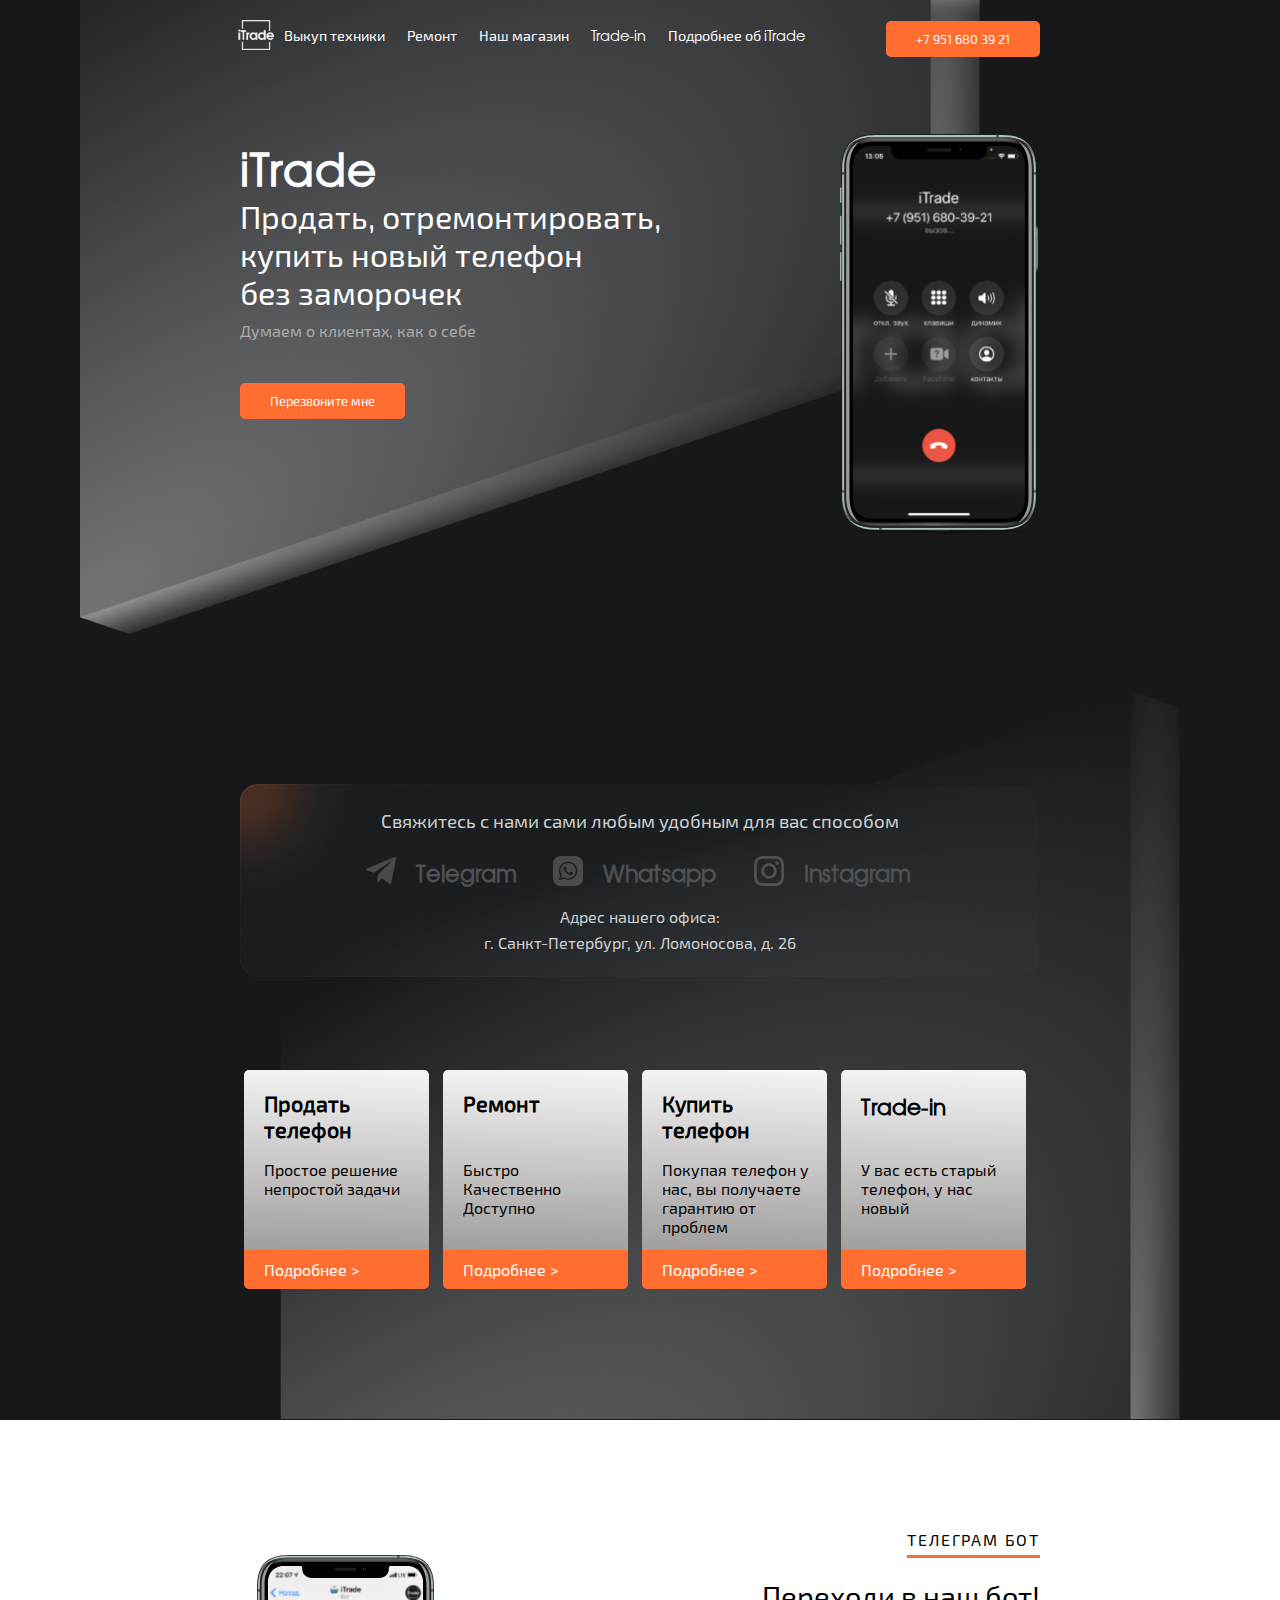
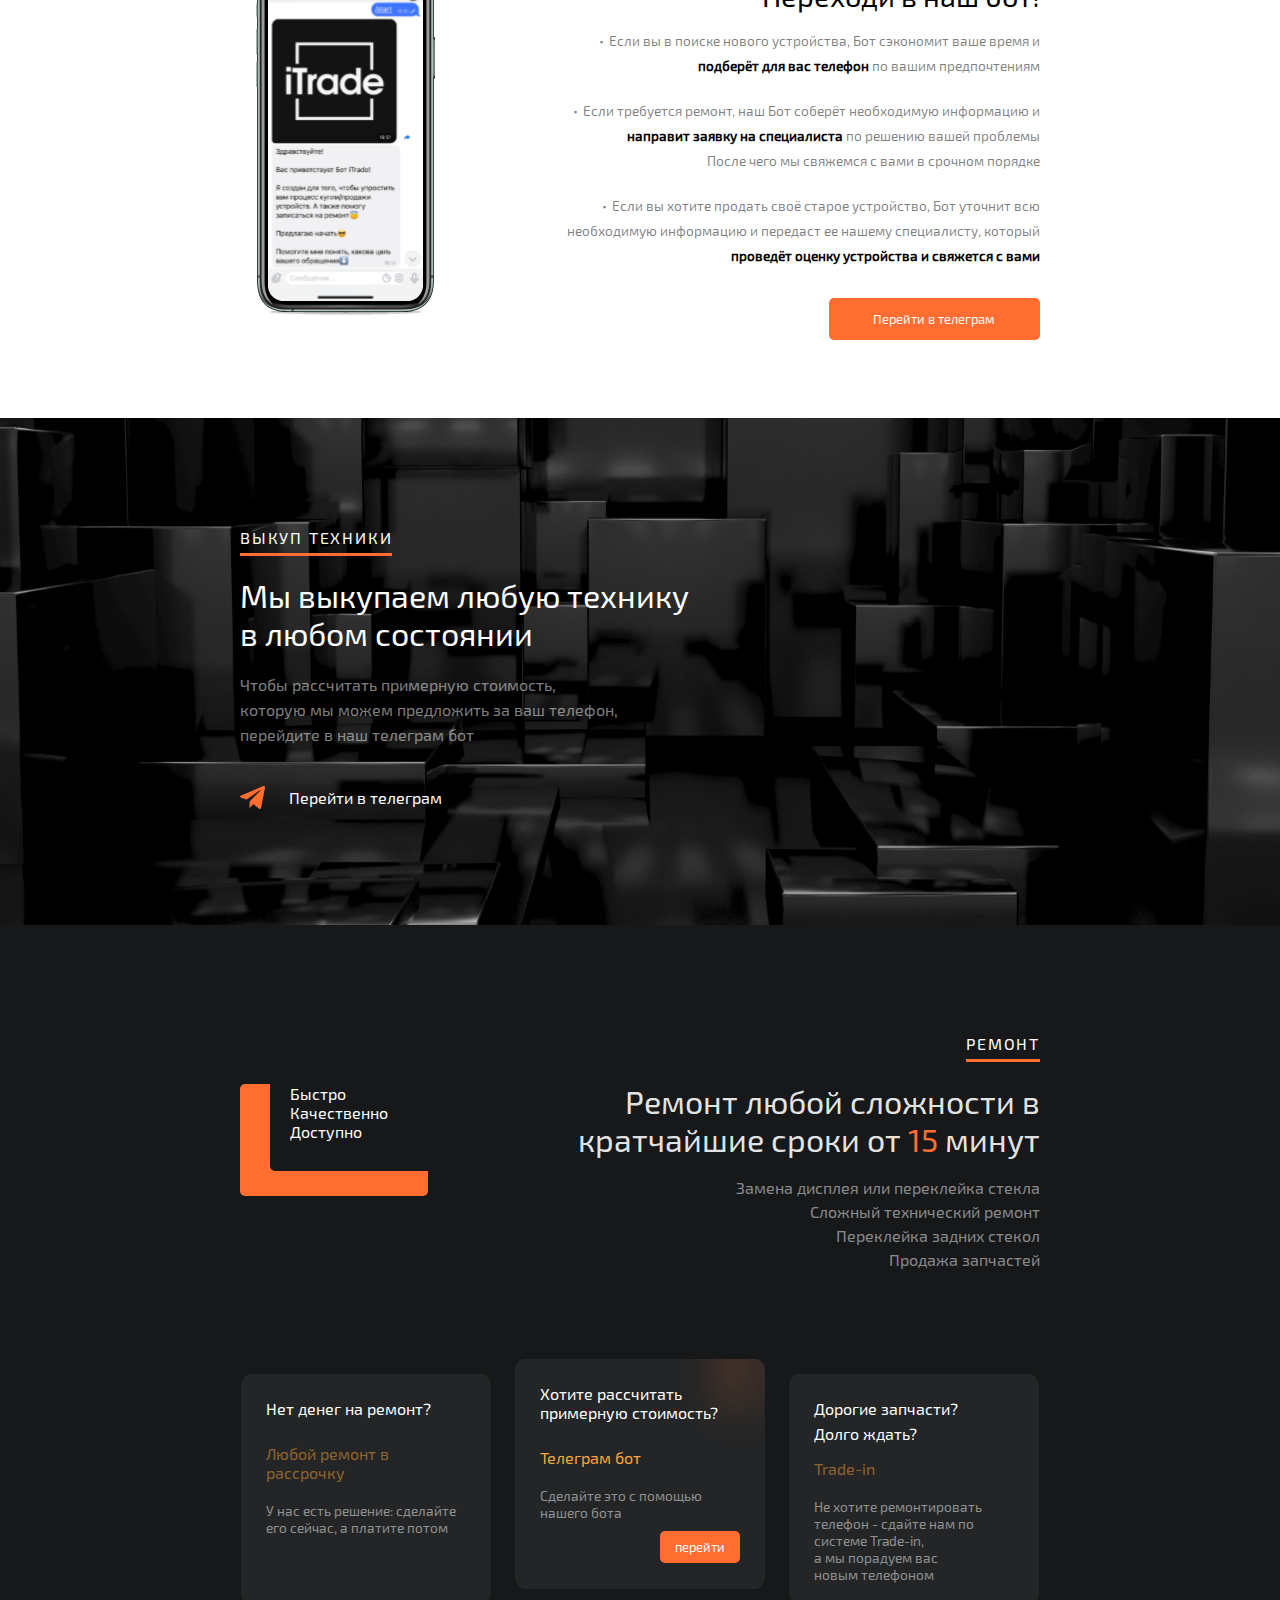
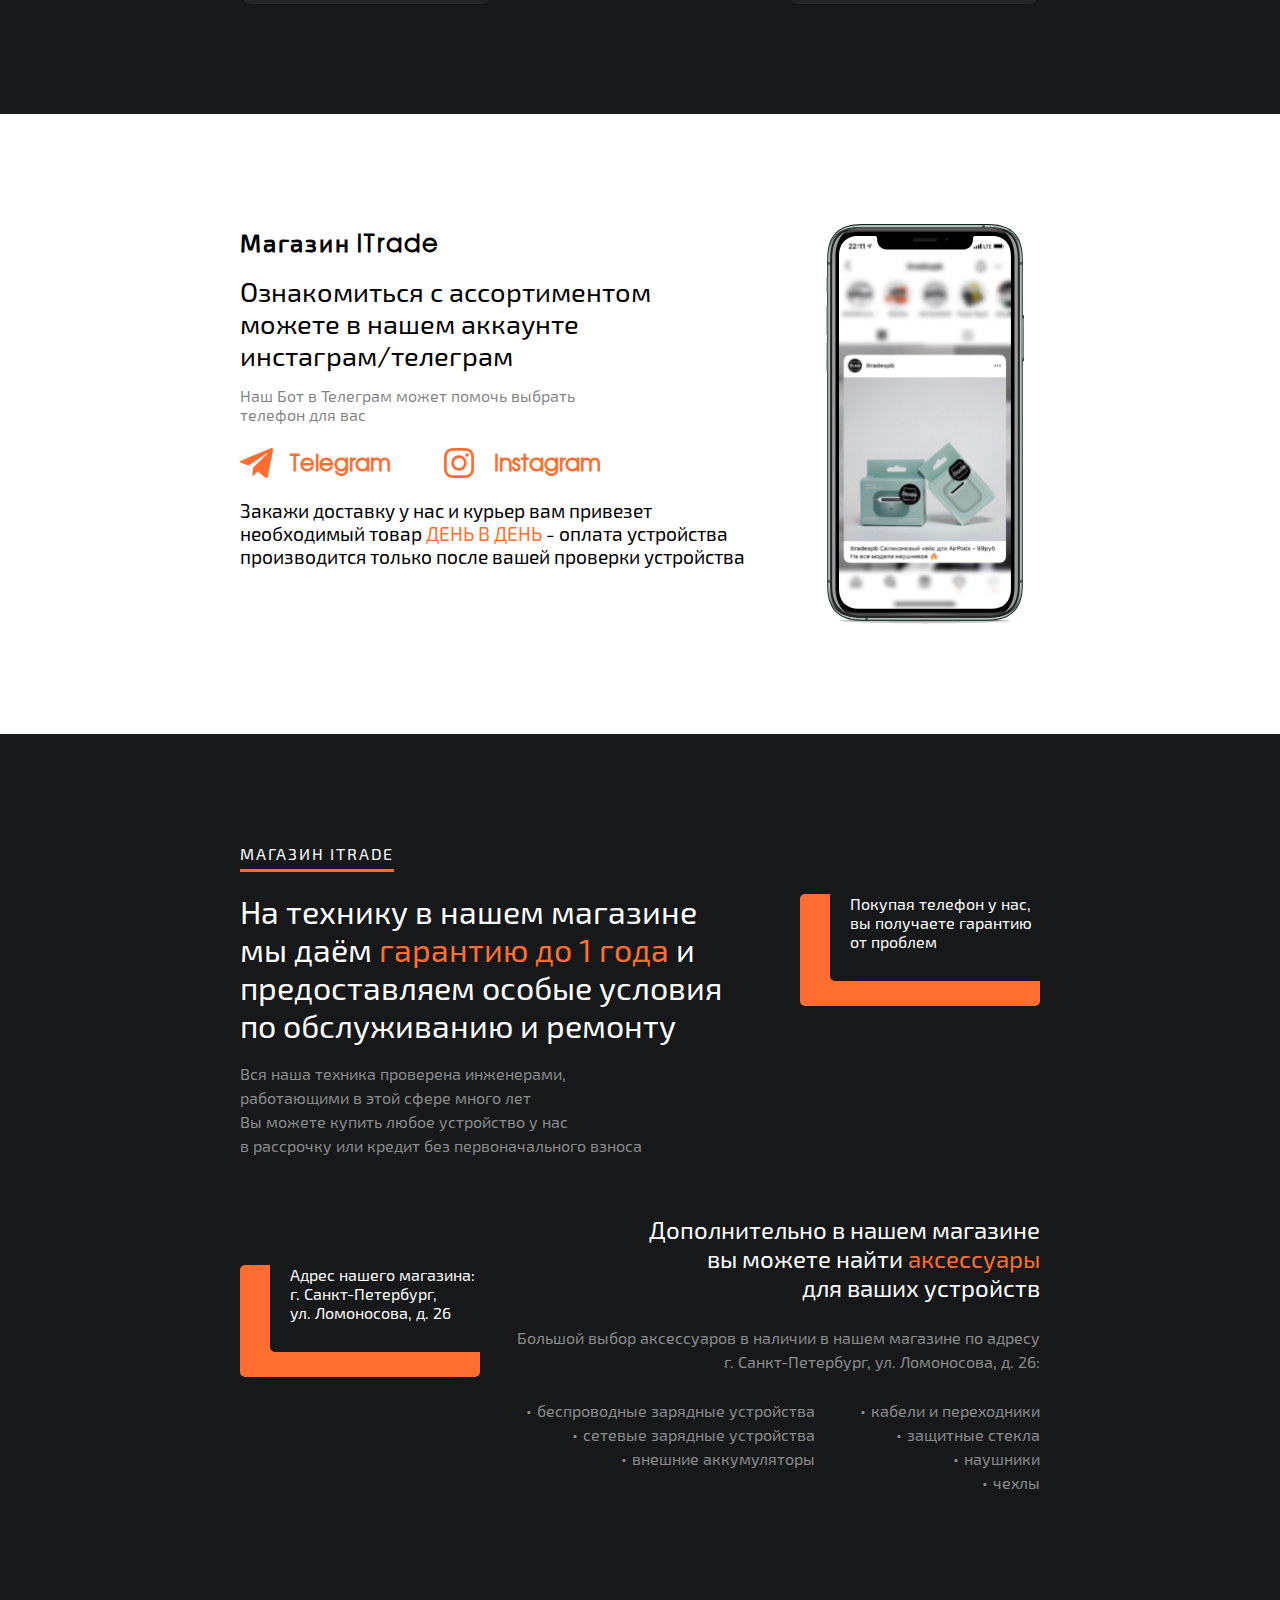
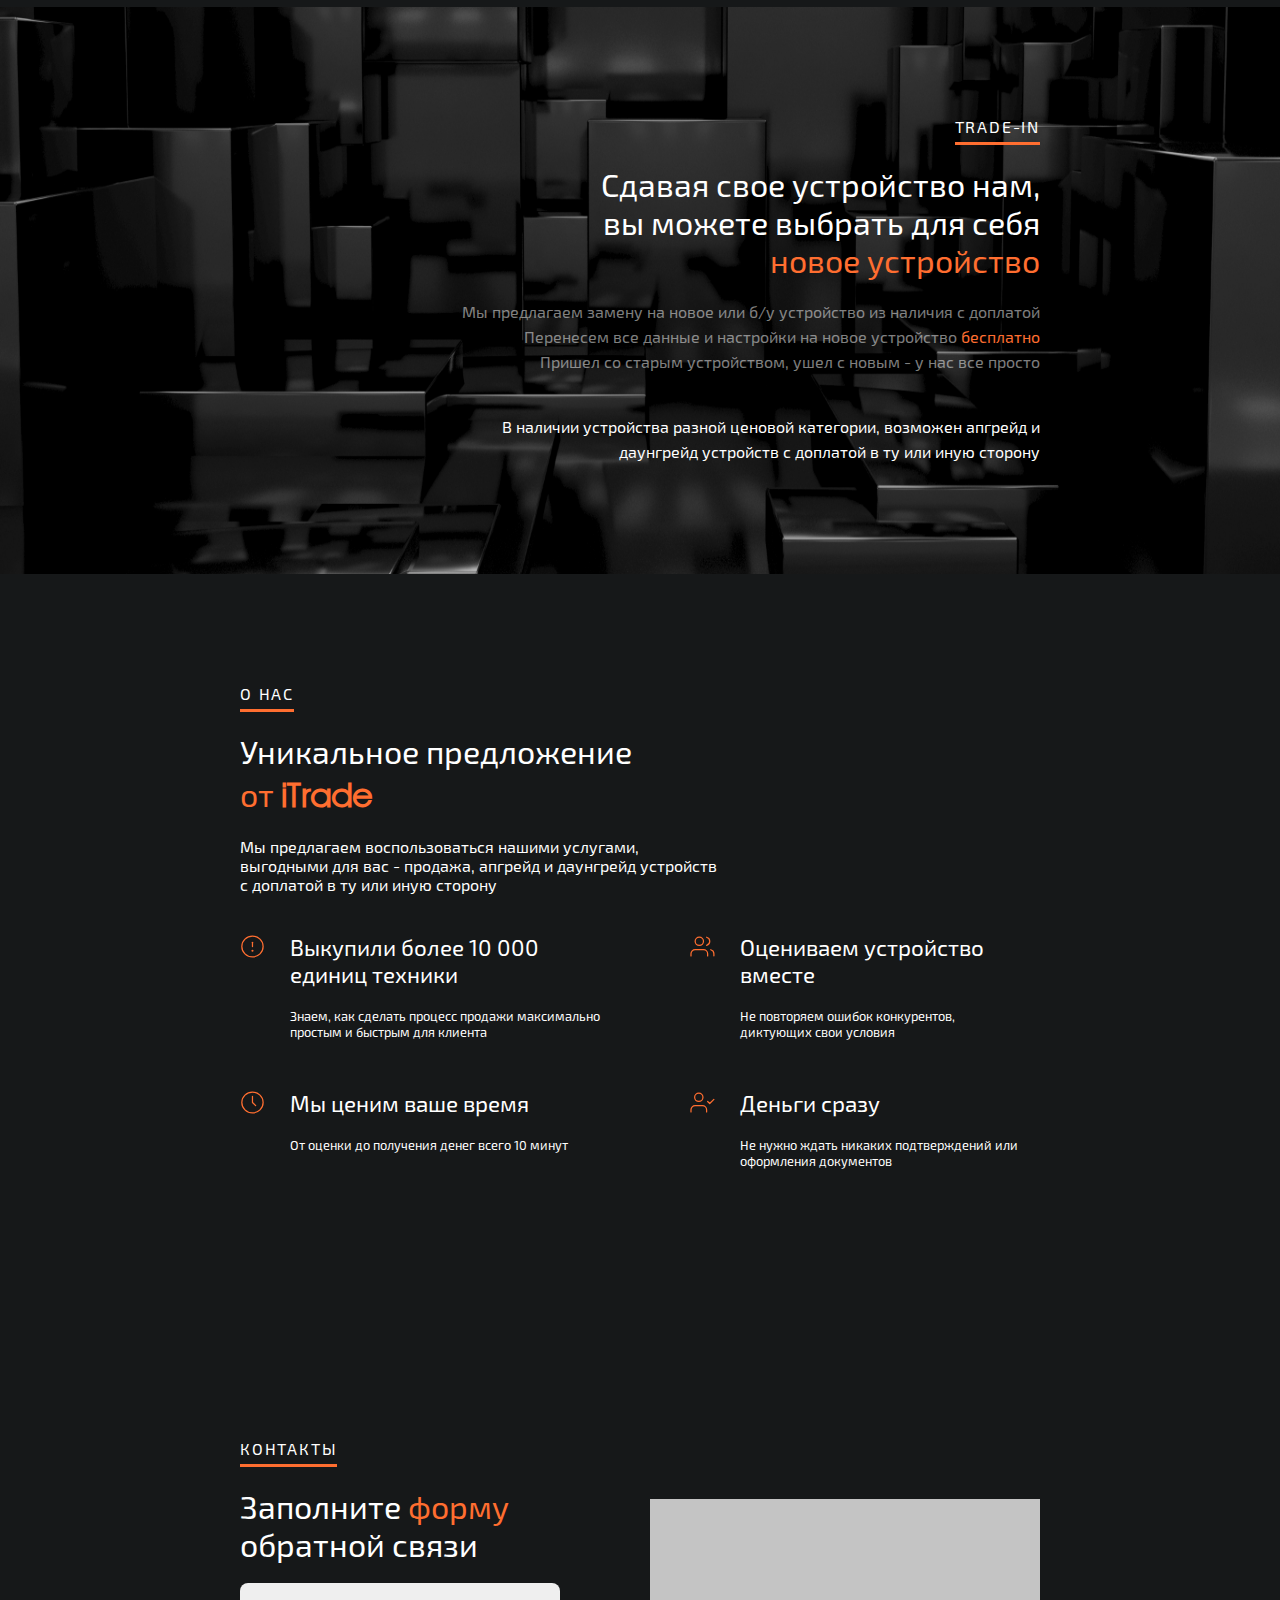
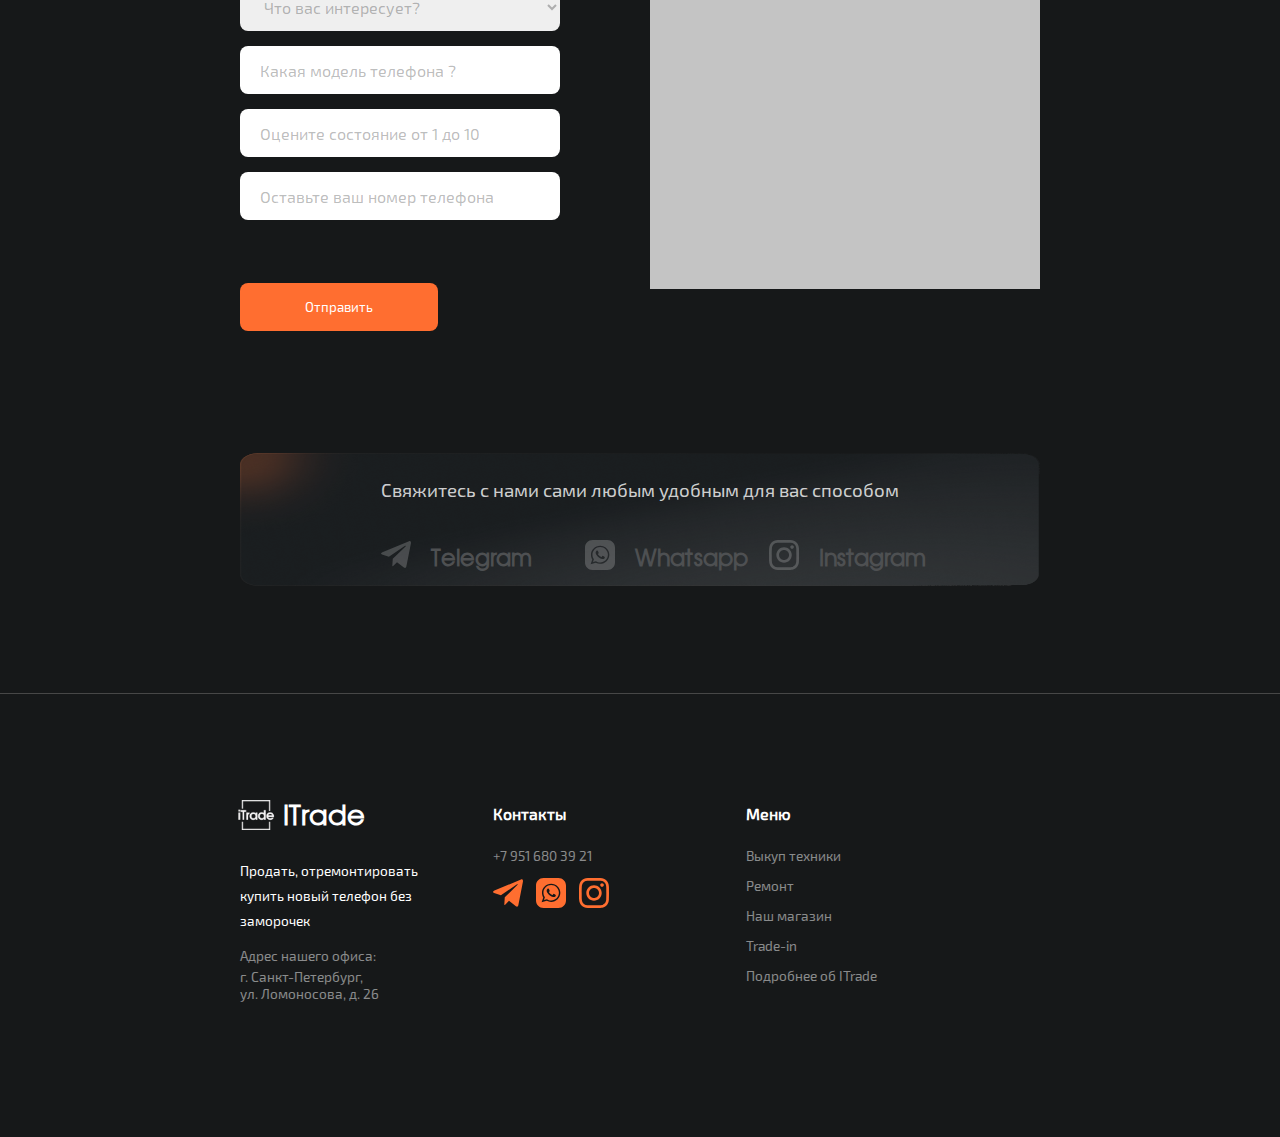
<file: index.html>
<!DOCTYPE html>
<html lang="en">
<head>
    <link rel="shortcut icon" href="img/favicon.ico" type="image/x-icon">
    <meta charset="UTF-8">
    <meta http-equiv="X-UA-Compatible" content="IE=edge">
    <meta name="viewport" content="width=device-width, initial-scale=1.0">

    <script src="js/script.js"></script>
    <link rel="stylesheet" href="css/style.css">
    <title>iTrade</title>
    
</head>
<body>

    <div class="avt" id="avt">
        <div class="form">
            <h3>Укажите ваш номер </h3>
            <h3>и мы с вами <span style="color: #FF6E30;">свяжемся</span></h3>
            <input type="text" placeholder="Оставьте ваш номер телефона">
            <button>Отправить</button>
            <p>Нажимая на кнопку "Далее", вы даете свое согласие на обработку персональных данных согласно Политике конфиденциальности</p>
        </div>
        <div class="bg_avt" onclick="close_avt()"></div>
    </div>

    <div class="title">
        <menu>
            <div class="left">
                <ul>
                    <div class="logo"></div>
                    <a href="#redemption">Выкуп техники</a>
                    <a href="#repair">Ремонт</a>
                    <a href="#info_link_magazine">Наш магазин</a>
                    <a href="#trade_in" style="font-family: TexGyreAdventor;">Trade-in</a>
                    <a href="#about_us">Подробнее об <span style="font-family: TexGyreAdventor;">iTrade</span></a>
                </ul>
            </div>
            <div class="right">
                <a class="href" href="https://wa.me/79516803921">+7 951 680 39 21</a>
            </div>
        </menu>

        <div class="clearfix"></div>
    
        <div class="info">
            <div class="left">
                <h2>iTrade</h2>
                <h3>Продать, отремонтировать,</h3>
                <h3>купить новый телефон</h3>
                <h3>без заморочек</h3>
                <p>Думаем о клиентах, как о себе</p>
                <a class="href" onclick="open_avt()" style="padding: 10px 30px;">Перезвоните мне</a>
            </div>
            <div class="right">
                <div class="telephone"></div>
            </div>
            <div class="figure"></div>
        </div>
    
        <div class="soc">
            <h3>Свяжитесь с нами сами любым удобным для вас способом</h3>
            <div class="where" style="position: relative; left: -15px;">
                <a href="https://itradespb.customer.smartsender.eu/lp/pKJW32mQ"><div class="telegramm"><p style="font-family: TexGyreAdventor;">telegram</p></div></a>
                <a href="https://wa.me/79516803921" style="position: relative; left: -17px;"><div class="Whatsapp"><p style="font-family: TexGyreAdventor;">Whatsapp</p></div></a>
                <a href="https://instagram.com/itradespb?utm_medium=copy_link"><div class="Instagram"><p style="font-family: TexGyreAdventor;">Instagram</p></div></a>
            </div>
            <div class="adress">
                <p>Адрес нашего офиса:</p>
                <p>г. Санкт-Петербург, ул. Ломоносова, д. 26</p>
            </div>
        </div>
    
        <div class="links">
            <div class="link">
                <h3>Продать телефон</h3>
                <p>Простое решение непростой задачи</p>
                <a href="#redemption">Подробнее ></a>
            </div>
            <div class="link">
                <h3>Ремонт</h3>
                <ul>
                    <li>Быстро</li>
                    <li>Качественно</li>
                    <li>Доступно</li>
                </ul>
                <a href="#repair">Подробнее ></a>
            </div>
            <div class="link">
                <h3>Купить телефон</h3>
                <p>Покупая телефон у нас, вы получаете гарантию от проблем</p>
                <a href="#info_link_magazine">Подробнее ></a>
            </div>
            <div class="link">
                <h3 style="font-family: TexGyreAdventor; font-weight: 1000;">Trade-in</h3>
                <p>У вас есть старый телефон, у нас новый</p>
                <a href="#trade_in">Подробнее ></a>
            </div>
            <div class="figure"></div>
        </div>
    </div>

    <div class="telegramm_bot">
        <div class="left">
            <div class="telephone"></div>
        </div>
        <div class="right">
            <h2>телеграм бот</h2>
            <div class="clearfix"></div>
            <h3>Переходи в наш бот!</h3>
            <p>Если вы в поиске нового устройства, Бот сэкономит ваше время и <span style="font-weight: bold;">подберёт для вас телефон</span> по вашим предпочтениям</p>
            <p style="position: relative; width: 500px; left: 0px;">Если требуется ремонт, наш Бот соберёт необходимую информацию и <span style="font-weight: bold;">направит заявку на специалиста</span> 
                по решению вашей проблемы <span style="display: block;color: rgba(0, 0, 0, 0.5);">После чего мы свяжемся с вами в срочном порядке</span></p>
            <p>Если вы хотите продать своё старое устройство, Бот уточнит всю необходимую информацию и передаст ее нашему специалисту, который <span style="font-weight: bold;">проведёт оценку устройства и свяжется с вами</span></p>
            <a class="href" href="https://itradespb.customer.smartsender.eu/lp/pKJW32mQ">Перейти в телеграм</a>
        </div>
        <div class="clearfix"></div>
    </div>

    <div class="clearfix"></div>

    <div class="redemption" id="redemption">
        <div class="content">
            <h2>ВЫКУП ТЕХНИКИ</h2>
            <div class="clearfix"></div>
            <h3>Мы выкупаем любую технику</h3>
            <h3>в любом состоянии</h3>
            <p>Чтобы рассчитать примерную стоимость, которую мы можем предложить за ваш телефон, перейдите в наш телеграм бот</p>
            <div class="teleg">
                <div class="telegramm"></div>
                <a href="https://itradespb.customer.smartsender.eu/lp/pKJW32mQ">Перейти в телеграм</a>
            </div>
        </div>
    </div>

    <div class="repair" id="repair">
        <div class="content">
            <div class="left">
                <div class="dark">
                    <p>Быстро</p>
                    <p>Качественно</p>
                    <p>Доступно</p>
                </div>
            </div>
            <div class="right">
                <h2>Ремонт</h2>
                <div class="clearfix"> </div>
                <h3>Ремонт любой сложности в кратчайшие сроки от <span style="color: #FF6E30;">15</span> минут</h3>
    
                <ul>
                    <li>Замена дисплея или переклейка стекла</li>
                    <li>Cложный технический ремонт</li>
                    <li>Переклейка задних стекол</li>
                    <li>Продажа запчастей</li>
                </ul>
            </div>
            
            <div class="clearfix"></div>
    
            <div class="tikets">
                <div class="repare_tiket">
                    <h2>Нет денег на ремонт?</h2>
                    <p class="orange">Любой ремонт в рассрочку</p>
                    <p>У нас есть решение: сделайте его сейчас, а платите потом</p>
                </div>
                <div class="telegramm_tiket">
                    <h2>Хотите расcчитать примерную стоимость?</h2>
                    <p class="orange">Телеграм бот</p>
                    <p>Сделайте это с помощью нашего бота</p>
                    <a class="href" href="https://itradespb.customer.smartsender.eu/lp/pKJW32mQ">перейти</a>
                </div>
                <div class="trade_in_tiket">
                    <h2 style="margin-bottom: 0;">Дорогие запчасти?</h2>
                    <h2>Долго ждать?</h2>
                    <p class="orange">Tradе-in</p>
                    <p>Не хотите ремонтировать телефон - сдайте нам по системе Tradе-in, <span style="display:block">а мы порадуем вас</span> новым телефоном </p>
                </div>
            </div>
        </div>
    </div>

    <div class="info_link_magazine" id="info_link_magazine">
        <div class="content">
            <div class="left">
                <h2>Магазин <span style="font-family: TexGyreAdventor;">iTrade</span></h2>
                <h3><div>Ознакомиться с ассортиментом</div> <div>можете в нашем аккаунте</div> инстаграм/телеграм</h3>
                <p>Наш Бот в Телеграм может помочь выбрать телефон для вас</p>
                <div class="where">
                    <a href="https://itradespb.customer.smartsender.eu/lp/pKJW32mQ"><div class="telegramm"><p>telegram</p></div></a>
                    <a href="https://instagram.com/itradespb?utm_medium=copy_link"><div class="Instagram"><p>Instagram</p></div></a>
                </div>
                <h3><div>Закажи доставку у нас и курьер вам привезет</div> <div>необходимый товар <span style="color: #FF6E30;">ДЕНЬ В ДЕНЬ</span> - оплата устройства</div> производится только после  вашей проверки устройства</h3>
            </div>
            
            <div class="right">
                <div class="telephone"></div>
            </div>
            <div class="clearfix"></div>
        </div>
    </div>

    <div class="magazine_info">
        <div class="content">
            <div class="grant_info">
                <div class="left">
                    <h2>МАГАЗИН ITRADE</h2>
                    <div class="clearfix"></div>
                    <h3>На технику в нашем магазине</h3>
                    <h3>мы даём <span style="color: #FF6E30;">гарантию до 1 года</span> и</h3>
                    <h3>предоставляем особые условия</h3>
                    <h3>по обслуживанию и ремонту </h3>
                    
                    <p>Вся наша техника проверена инженерами,</p>
                    <p>работающими в этой сфере много лет</p>
                    <p>Вы можете купить любое устройство у нас </p>
                    <p>в рассрочку или кредит без первоначального взноса</p>
                
                </div>
                <div class="right">
                    <div class="orange"><p>Покупая телефон у нас, вы получаете гарантию от проблем</p></div>
                </div>
            </div>
            <div class="clearfix"></div>
            <div class="accessories">
                <div class="left">
                    <div class="orange"><p>Адрес нашего магазина: г. Санкт-Петербург, <span style="display: block;">ул. Ломоносова, д. 26</span></p></div>
                </div>
    
                <div class="right">
                    <h2>Дополнительно в нашем магазине <span style="display: block;">вы можете найти <span style="color: #FF6E30;">аксессуары</span></span> для ваших устройств</h2>
                    <p>Большой выбор аксессуаров в наличии в нашем магазине по адресу </p>
                    <p>г. Санкт-Петербург, ул. Ломоносова, д. 26:</p>
                    <div class="assortment">
                        <div class="left" style="position: relative; left: 35px;">
                            <ul>
                                <li style="position: relative; width: 290px; left: -30px;">беспроводные зарядные устройства</li>
                                <li>сетевые зарядные устройства</li>
                                <li>внешние аккумуляторы</li>
                            </ul>
                        </div>
    
                        <div class="right">
                            <ul>
                                <li>кабели и переходники</li>
                                <li>защитные стекла</li>
                                <li>наушники</li>
                                <li>чехлы</li>
                            </ul>
                        </div>
                    </div>
    
                </div>
            </div>
            <div class="clearfix"></div>
        </div>
    </div>

    <div class="trade_in" id="trade_in">
        <div class="content">
            <h2>trade-in</h2>
            <div class="clearfix"></div>
            <h3>Сдавая свое устройство нам, </h3>
            <div class="clearfix"></div>
            <h3>вы можете выбрать для себя </h3>
            <div class="clearfix"></div>
            <h3 style="margin-bottom: 20px;"><span style="color: #FF6E30;">новое устройство</span></h3>
            <div class="clearfix"></div>
            <p>Мы предлагаем замену на новое или б/у устройство из наличия с доплатой</p>
            <p>Перенесем все данные и настройки на новое устройство <span style="color: #FF6E30;">бесплатно</span></p>
            <p>Пришел со старым устройством, ушел с новым - у нас все просто</p>
            <div class="clearfix"></div> 
            <p style="color: #fff;margin-bottom: 0;">В наличии  устройства разной ценовой категории, возможен апгрейд и даунгрейд устройств с доплатой в ту или иную сторону</p>
            <div class="clearfix"></div> 
        </div>
    </div>
    
    <div class="about_us" id="about_us">
        <div class="content">
            <h2>О нас</h2>
            <div class="clearfix"></div>
            <h3>Уникальное предложение <span style="color: #FF6E30;">от <span style="font-family: TexGyreAdventor; font-weight: bold;">iTrade</span></span></h3>
            <p style="line-height: 25px;"><div>Мы предлагаем воспользоваться нашими услугами,</div> <div>выгодными для вас - продажа, апгрейд и даунгрейд устройств </div>    с доплатой в ту или иную сторону</p>

            <div class="tikets">
                <div class="left">

                    <div class="tiket info">
                        <div class="img"></div>
                        <h3>Выкупили более 10 000 единиц техники</h3>
                        <div class="clearfix"></div>
                        <p>Знаем, как сделать процесс продажи максимально простым и быстрым для клиента</p>
                    </div>
                    <div class="tiket time">
                        <div class="img"></div>
                        <h3>Мы ценим ваше время</h3>
                        <div class="clearfix"></div>
                        <p>От оценки до получения денег всего 10 минут</p>
                    </div>

                </div>
                <div class="right">

                    <div class="tiket persons">
                        <div class="img"></div>
                        <h3>Оцениваем устройство вместе</h3>
                        <div class="clearfix"></div>
                        <p><span style="display:block">Не повторяем ошибок конкурентов,</span> диктующих свои условия</p>
                    </div>
                    <div class="tiket cash">
                        <div class="img"></div>
                        <h3>Деньги сразу</h3>
                        <div class="clearfix"></div>
                        <p>Не нужно ждать никаких подтверждений или оформления документов</p>
                    </div>

                </div>
                <div class="clearfix"></div>
            </div>


        </div>
    </div>

    <div class="contacts" id="contacts">

        <div class="content">
            <div class="left">
                <h2>Контакты</h2>
                <div class="clearfix"></div>
                <h3>Заполните <span style="color: #FF6E30;">форму</span> обратной связи</h3>
                <form action="">

                    <p><select>
                        <option>Что вас интересует?</option>
                        <option>Ремонт</option>
                        <option>Выкуп техники</option>
                        <option>Trade-in</option>
                    </select></p>

                    <input type="text" placeholder="Какая модель телефона ?">
                    <input type="number" placeholder="Оцените состояние от 1 до 10">
                    <input type="text" placeholder="Оставьте ваш номер телефона">

                    <button>Отправить</button>
                </form>
            </div>
            <div class="right">
                <div class="box"></div>
            </div>
        </div>

<div class="clearfix"></div>

        <div class="soc">
            <h3>Свяжитесь с нами сами любым удобным для вас способом</h3>
            <div class="where" style="margin-top: 30px;">
                <a href="https://itradespb.customer.smartsender.eu/lp/pKJW32mQ"><div class="telegramm"><p style="font-family: TexGyreAdventor;">telegram</p></div></a>
                <a href="https://wa.me/79516803921"><div class="Whatsapp"><p style="font-family: TexGyreAdventor;">Whatsapp</p></div></a>
                <a href="https://instagram.com/itradespb?utm_medium=copy_link"><div class="Instagram"><p style="font-family: TexGyreAdventor;">Instagram</p></div></a>
            </div>
            <div class="clearfix"></div>
        </div>

    </div>

<div class="clearfix"></div>
    


    <footer>
        <div class="content">
            <div class="info" style="position: relative; top: -5px;">
                <span class="logo" style="display:inline-block;"></span>
                <h3 style="font-family: TexGyreAdventor;display:inline-block; position: relative;top: -5px;font-size: 2em;">  ITrade</h3>
                <p>Продать, отремонтировать купить новый телефон без заморочек</p>
                <p style="color: rgba(255, 255, 255, 0.5);">Адрес нашего офиса: <div style="color: rgba(255, 255, 255, 0.5);position: relative;top: -10px;">г. Санкт-Петербург, <div> ул. Ломоносова, д. 26</div></div></p>
            </div>
            <div class="info">
                <h3>Контакты</h3>
                <p style="color: rgba(255, 255, 255, 0.5);">+7 951 680 39 21</p>
                <div class="wheref">
                    <a href="https://itradespb.customer.smartsender.eu/lp/pKJW32mQ"><div class="telegramm"></div></a>
                    <a href="https://wa.me/79516803921"><div class="Whatsapp"></div></a>
                    <a href="https://instagram.com/itradespb?utm_medium=copy_link"><div class="Instagram"></div></a>
                </div>  
            </div>
            <div class="info">
                <h3>Меню</h3>
                <ul>
                    <li><a href="#redemption">Выкуп техники</a></li>
                    <li><a href="#repair">Ремонт</a></li>
                    <li><a href="#info_link_magazine">Наш магазин</a></li>
                    <li><a href="#trade_in">Trade-in</a></li>
                    <li><a href="#about_us">Подробнее об ITrade</a></li>
                </ul>
            </div>
        </div>
    </footer>
</body>
</html>
</file>
<file: css/style.css>
*{
    margin: 0;
    padding: 0;
    text-decoration: none;
    font-family: "Exo 2.0";
    scroll-behavior: smooth;
}
@font-face {
    font-family: "Exo 2.0";
    src: url("../font/9837.otf") format("truetype"); 
    font-style: normal; 
    font-weight: normal; 
}
@font-face {
    font-family: "TexGyreAdventor";
    src: url("../font/tex-gyre-adventor.ttf") format("truetype"); 
    font-style: normal; 
    font-weight: normal; 
}
.left{float: left;}
.right{float: right;}
.clearfix{clear: both;}
.content{
    width: 800px;
    margin: 0 auto;
    padding: 110px 0;
}
a{color: #fff;}
.href{
    background-color: #FF6E30;
    border-radius: 5px;
    padding: 13px 44.56px;
    font-size: 0.8em;
    color: #fff;
}

.title{
    width: 100%;
    background-color: #16181A;
    padding-bottom: 100px;
}
menu{
    position: relative;
    top: 20px;
    width: 800px;
    margin: 0 auto;
    color: #fff;
    z-index: 2;
}
menu .left ul a{
    position: relative;
    top: -9px;
    margin-right: 18px;
    font-size: 0.9em;
}
menu .left ul a:last-child{margin-right: 0;}
menu .right a{
    position: relative;
    top: 8px;
    padding: 10px 30px;
}
.logo{
    width: 40px;
    height: 30px;
    position: relative;
    left: -4px;
    background-image: url(../img/logo.png);
    background-repeat: no-repeat;
    background-size:  auto 100%;
    background-position: center;
    display: inline-block;
}

#avt{
    display: none;
}
.avt{
    z-index: 3;

}
.bg_avt{
    background-color: #161819CC;
    width: 100%;
    height: 100%;
    position: fixed;
    z-index: 3;
}
.avt .form{
    width: 757px;
    height: 370px;

    position: absolute;
    top: 0;
    right: 0;
    bottom: 0;
    left: 0;
    margin: auto;
    background-color: #ffffff;

    border-radius: 8px;
    padding: 40px 50px;
    
    z-index: 4;
}
.avt .form h3{
    font-size: 2.7em;
}
.avt .form input{
    display: block;
    border-radius: 8px;
    border: 0;
    margin-top: 50px;
    width: 388px;
    height: 48px;
    outline: 0;
    box-shadow: 4px 7px 23px rgba(0, 0, 0, 0.1);
    padding-left: 20px;
    margin-bottom: 30px;
}
.avt .form input::placeholder{
    color: #1618194D;
}

.avt .form button{
    width: 198px;
    height: 48px;
    background-color: #ff6e30;
    color: #fff;
    border-radius: 8px;
    margin-bottom: 29px;
    border: 0;
    outline: 0;
}
.avt .form p{}

.title .info{
    width: 800px;
    margin: 0 auto;
    margin-top: 100px;
    color: #fff;
}
.title .info .left{
    position: relative;
    z-index: 1;
}
.title .info .left h2{
    font-weight: bold;
    font-size: 2.8em;
    letter-spacing: 1px;
    margin-bottom: -2px;
    font-family: "TexGyreAdventor";
}
.title .info .left h3{
    font-size: 2em;
    width: 500px;
    font-weight: normal;
}
.title .info .left p{
    margin-top: 10px;
    color: rgba(255, 255, 255, 0.5);
    margin-bottom: 50px;
}
.title .info .right{
    width: 200px;
    height: 400px;
    position: relative;
    z-index: 1;
    background-image: url(../img/tel.svg);
    background-repeat: no-repeat;
    background-size: auto 100%;
}
.title .info .figure{
    position: relative;
    top: -150px;
    left: -160px;
    width: 900px;
    height: 650px;
    margin: 0 auto;
    background-image: url(../img/Up_figure.png);
    background-position: top;
    background-repeat: no-repeat;
    background-size: 100% 650px;
}

.soc{
    position: relative;
    z-index: 1;
    text-align: center;
    color: rgba(255, 255, 255, 0.800);
    background-image: url(../img/fon_form.png);
    width: 800px;
    padding: 25px 0;
    margin: 0 auto;
    background-repeat: no-repeat;
    background-size: 100% 100%;
}
.soc h3{
    font-weight: normal;
}
.where{
    margin-top: 15px;
}
.where p{
    display: inline-block;
    color: #4E5052;
    margin-right: 50px;
    font-size: 1.4em;
    margin-left: 50px;
}
.where p::first-letter{
    text-transform: uppercase;
}
.where div{
    display: inline-block;
    width: 30px;
    height: 30px;
    position: relative;
    top: 9px;
    margin-right: 10px;
}
.where div{font-weight: bold;}

.where .telegramm{
    background-image: url(../img/telegramm_black.svg);
    background-position: center;
    background-repeat: no-repeat;
    background-size: 100% auto;
    margin-right: 170px;
}
.where .Whatsapp{
    background-image: url(../img/whatsapp_black.svg);
    background-position: center;
    background-repeat: no-repeat;
    background-size: 100% 100%;
    margin-right: 150px;
}
.where .Instagram{
    background-image: url(../img/instagram_black.svg);
    background-position: center;
    background-repeat: no-repeat;
    background-size: 100% 100%;
    margin-right: 100px;
}
.soc .adress{
    margin-top: 30px;
}
.soc .adress p:first-child{
    margin-bottom: 7px;
    color: rgba(255, 255, 255, 0.800);
}

.links{
    width: 800px;
    height: 250px;
    margin: 93px auto 0;
    text-align: center;
}
.links .link{
    position: relative;
    z-index: 1;
    display: inline-block;
    width: 185px;
    vertical-align: top;
    border-radius: 5px;
    color: #000;
    margin-right: 10px;
    background-image: url(../img/fon_kart.png);
    background-position: center;
    background-repeat: no-repeat;
}
.links .link:last-child{margin-right: 0;}
.links .link h3{
    text-align: left;
    width: 130px;
    height: 40px;
    font-weight: bold;
    font-size: 1.35em;
    padding: 20px 10px 10px 20px;
}
.links .link ul{
    list-style-type:none;
    height: 70px;
    text-align: left;
    padding: 20px 10px 0 20px;
}
.links .link p{
    height: 60px;
    text-align: left;
    padding: 20px 10px 10px 20px;
}
.links .link a{
    float: left;
    text-align: left;
    border-radius: 0 0 5px 5px;
    margin-top: 20px;
    width: 145px;
    padding: 10px 20px;
    background-color: #FF6E30;
}
.links .figure{
    position: relative;
    top: -600px;
    left: 40px;
    width: 900px;
    height: 730px;
    margin: 0 auto;
    background-image: url(../img/down_figure.png);
    background-position: top;
    background-repeat: no-repeat;
    background-size: 100% 1100px;
}

.telegramm_bot{
    width: 800px;
    margin: 110px auto;
    text-align: right;
}
.telegramm_bot .left .telephone{
    position: relative;
    top: 25px;
    width: 210px;
    height: 360px;
    margin: 0 auto;
    background-image: url(../img/tel1.svg);
    background-position: top;
    background-repeat: no-repeat;
    background-size: auto 100%;
}
.telegramm_bot .right{
    width: 500px;
    text-align: right;
}
.telegramm_bot .right h2{
    padding-bottom: 6px;
    letter-spacing: 1.8px;
    border-bottom: 3px solid #FF6E30;
    float: right;
    text-transform: uppercase;
    margin-bottom: 20px;
    font-weight: normal;
    font-size: 1em;
}
.telegramm_bot .right h3{
    font-size: 1.8em;
    margin-bottom: 15px;
    font-weight: normal;
}
.telegramm_bot .right p{
    margin-bottom: 20px;
    color: rgba(0, 0, 0, 0.5);
    width: 490px;
    position: relative;
    left: 10px;
    line-height: 25px;
    font-size: 0.85em;
}

.telegramm_bot .right p:before{
    content: "•";
    margin-right: 5px;
}
.telegramm_bot .right p span{
    color: #000;
}

.telegramm_bot .right a{
    position: relative;
    top: 20px;
}

.redemption{
    position: relative;
    top: 1px;
    background-image: url(../img/fon.png);
    background-position: top;
    background-repeat: no-repeat;
    background-size: 100% 100%;
}
.redemption .content{
    width: 800px;
    padding: 110px 0;
    margin: 0 auto;
    color: #fff
}
.redemption .content h2{
    padding-bottom: 6px;
    letter-spacing: 1.8px;
    font-weight: normal;
    float: left;
    border-bottom: 3px solid #FF6E30;
    margin-bottom: 20px;
    font-size: 1.5em;
    font-size: 1em;
}
.redemption .content h3{
    font-size: 2em;
    font-weight: normal;
    width: 500px;
}
.redemption .content p {
    color: rgba(255, 255, 255, 0.5);
    width: 380px;
    margin: 20px 0 35px;
    vertical-align: middle;
    line-height: 25px;
}
.redemption .content .teleg .telegramm{
    width: 25px;
    height: 30px;
    background-image: url(../img/telegramm_orange.svg);
    background-position: center;
    background-repeat: no-repeat;
    background-size: 100% auto;
    display: inline-block;
}
.redemption .content .teleg a{
    position: relative;
    top: -8px;
    margin-left: 20px;
}

.repair{
    background-color: #161819;
    color: #fff;
}
.repair .left{
    position: relative;
    top: 50px;
    border-radius: 5px;
    padding: 0 0 25px 30px;
    background-color: #FF6E30;
}
.repair .left .dark{
    background-color: #161819;
    padding:  0 40px 30px 20px;
    border-radius: 0 0 0 5px ;
}
.repair .right {
    text-align: right;
}
.repair .right h2{
    padding-bottom: 6px;
    letter-spacing: 1.8px;
    border-bottom: 3px solid #FF6E30;
    float: right;
    margin-bottom: 20px;
    font-weight: normal;
    font-size: 1em;
    text-transform: uppercase;
}
.repair .right h3{
    width: 500px;
    margin-bottom: 20px;
    font-size: 2em;
    font-weight: normal;
    color: rgba(255, 255, 255, 0.9);
}
.repair .right ul{
    list-style-type:none;
    color: rgba(255, 255, 255, 0.5);
}
.repair .right ul li{margin-bottom: 5px;}

.repair .tikets{
    margin-top: 100px;
    text-align: center;
}
.repair .tikets div{
    width: 200px;
    height: 180px;
    padding: 25px;
    text-align: left;
    margin-right: 20px;
    display: inline-block;
    vertical-align: top;
    background-image: url(../img/fon_bez_mask.png);
    background-position: center;
    background-repeat: no-repeat;
    background-size: 100% 100%;
}
.repair .tikets div:last-child{margin-right: 0;}
.repair .tikets div h2{
    padding-bottom: 6px;
    font-size: 1em;
    margin-bottom: 10px;
    font-size: 1em;
    font-weight: normal;
}
.repair .tikets div h2:first-child{margin-bottom: 20px;}
.repair .tikets div .orange{font-size: 1em;color: rgba(255, 165, 56, 0.5);margin-bottom: 20px;}

.repair .tikets div p{
    font-size: 0.85em;
    color: rgba(255, 255, 255, 0.5);
}
.repair .tikets .telegramm_tiket{
    background-image: url(../img/fon_s_mask.png);
    position: relative;
    top: -15px;
}
.repair .tikets .telegramm_tiket a{float: right;margin-top: 10px; padding: 8px 15px;}
.repair .tikets .telegramm_tiket .orange{color: rgb(255, 165, 56);}

.info_link_magazine .left h2{
    padding-bottom: 6px;
    letter-spacing: 1.8px;
    font-weight: bold;
    margin-bottom: 10px;
}
.info_link_magazine .left h3{
    font-size: 1.7em;
    font-weight: normal;
    margin-bottom: 15px;
}
.info_link_magazine .left p{
    font-size: 1em;
    width: 350px;
    color: rgba(0, 0, 0, 0.5);
}
.info_link_magazine .left .where{margin-bottom: 20px;}
.info_link_magazine .left .where p{
    position: relative;
    top: -3px;
    display: inline;
    color: #FF6E30;
    font-weight: bold;
    text-transform:capitalize;
    font-size: 1.4em;
    margin-left: 50px;
    font-family: "TexGyreAdventor";
}
.info_link_magazine .left .where div{
    height: 30px;
    width: 50px;
    background-position: left;
    background-repeat: no-repeat;
    background-size: auto 100%;
}
.info_link_magazine .left .where .telegramm{
    background-image: url(../img/telegramm_orange.svg);
    margin-right: 150px;
}
.info_link_magazine .left .where .Instagram{
    background-image: url(../img/instagram_orange.svg);
    margin-right: 100px;
}
.info_link_magazine .left h3:last-child{
    font-size: 1.2em;
    margin-top: 30px;
}
.info_link_magazine .right .telephone{
    width: 230px;
    height: 400px;
    background-image: url(../img/tel3.svg);
    background-position: center;
    background-repeat: no-repeat;
    background-size: auto 100%;
}

.magazine_info{
    background-color: #161819;
    color: #fff;
}
.magazine_info .grant_info .left h2{
    padding-bottom: 6px;
    letter-spacing: 1.8px;
    border-bottom: 3px solid #FF6E30;
    float: left;
    font-weight: normal;
    margin-bottom: 20px;
    text-transform: uppercase;
    font-size: 1em;
}
.magazine_info .grant_info .left h3{
    font-size: 2em;
    font-weight: normal;
}

.magazine_info .grant_info .left p{color: rgba(255, 255, 255, 0.5);margin-bottom: 5px;}
.magazine_info .grant_info .left p:first-of-type{margin-top: 20px;}
.magazine_info .grant_info .left p:last-child{margin-bottom: 60px;}

.magazine_info .grant_info .right .orange{
    position: relative;
    top: 50px;
    border-radius: 5px;
    padding: 0 0 25px 30px;
    background-color: #FF6E30;
}
.magazine_info .grant_info .right p{
    width: 190px;
    background-color: #161819;
    padding:  0 0 30px 20px;
    border-radius: 0 0 0 5px ;
}


.magazine_info .accessories .left .orange{
    position: relative;
    top: 50px;
    border-radius: 5px;
    padding: 0 0 25px 30px;
    background-color: #FF6E30;
}
.magazine_info .accessories .left p{
    width: 190px;
    background-color: #161819;
    padding:  0 0 30px 20px;
    border-radius: 0 0 0 5px ;
}
.magazine_info .accessories .right{
    text-align: right;
    width: 400px;
}
.magazine_info .accessories .right h2{
    padding-bottom: 6px;
    margin-bottom: 20px;
    font-weight: normal;
}
.magazine_info .accessories .right p{
    position: relative;
    margin-bottom: 5px;
    left: -150px;
    color: rgba(255, 255, 255, 0.5);
    width: 550px;
}
.magazine_info .accessories .right p:nth-child(3){margin-bottom: 30px;}

.magazine_info .accessories .right .assortment{
    color: rgba(255, 255, 255, 0.5);
    width: 520px;
    position: relative;
    right: 120px;
}
.magazine_info .accessories .right .assortment ul{
    padding-left: 0;
    list-style-type: none;
}
.magazine_info .accessories .right .assortment li{
    margin-bottom: 5px;
}
.magazine_info .accessories .right .assortment li:before{
    content: "•";
    margin-right: 5px;
}

.magazine_info .accessories .right div{
    width: 260px;
    text-align: right;
}

.trade_in {
    background-image: url(../img/fon.png);
    background-position: top;
    background-repeat: no-repeat;
    background-size: 100% 100%;
    color: #fff;
    text-align: right;
}
.trade_in h2{
    padding-bottom: 6px;
    letter-spacing: 1.8px;
    font-weight: normal;
    text-transform: uppercase;
    border-bottom: 3px solid #FF6E30;
    float: right;
    margin-bottom: 20px;
    font-size: 1em;
} 
.trade_in h3 {
    font-weight: normal;
    float: right;
    font-size: 2em;
}
.trade_in p{
    color: rgba(255, 255, 255, 0.5);
    font-style: 0.8em;
    float: right;
    width: 600px;
    line-height: 25px;
}

.trade_in .clearfix:nth-last-child(3){margin-bottom: 40px;}


.about_us{
    color: #fff;
    background-color: #161819;
}
.about_us h2{
    padding-bottom: 6px;
    letter-spacing: 1.8px;
    border-bottom: 3px solid #FF6E30;
    float: left;
    text-transform: uppercase;
    font-weight: normal;
    margin-bottom: 20px;
    font-size: 1em;
}
.about_us h3{
    font-weight: normal;
    width: 400px;
    margin-bottom: 20px;
    font-size: 2em;
}
.about_us p{
    width: 400px;
    font-size: 0.9em;
}
.about_us .tikets .right{
    margin-top: 40px;
    width: 350px;
    display: inline-block;
}
.about_us .tikets .left{
    margin-top: 40px;
    width: 350px;
    display: inline-block;
}
.about_us .tikets .tiket{
    width: 350px;
}
.about_us .tikets h3{
    width: 300px;
    float:right;
    font-size: 1.4em;
    border: none;
}
.about_us .tikets p{
    width: 350px;
    margin-bottom: 50px;
    margin-left: 50px;
    font-size: 0.8em;
    
}
.about_us .tikets .img{
    width: 25px;
    height: 25px;
    background-position: top;
    background-repeat: no-repeat;
    background-size:auto 100%;
    display: inline-block;
}
.about_us .tikets .info .img{background-image: url(../img/warn.svg);}
.about_us .tikets .time .img{background-image: url(../img/time.svg);}
.about_us .tikets .persons .img{background-image: url(../img/soc.svg);}
.about_us .tikets .cash .img{background-image: url(../img/accept.svg);}

.about_us .soc{
    margin-top: 40px;
    padding: 30px 0 45px;
}
.about_us .where{
    margin-top: 15px;
}
.about_us .soc h3{
    width: 600px;
    margin: 0 auto;
    float: none;
    border: none;
    font-size: 1.3em;
}
.about_us .where p{
    width: 100px;
    display: inline-block;
    color: #4E5052;
    margin-right: 50px;
    font-size: 1.4em;
}
.about_us .where p::first-letter{
    text-transform: uppercase;
}
.about_us .where div{
    height: 30px;
    width: 50px;
    background-position: left;
    background-size: auto 100%;
    background-repeat: no-repeat;
}
.about_us .where .telegramm{
    background-image: url(../img/telegramm_black.svg);
    margin-right: 120px;
}
.about_us .where .Whatsapp{
    background-image: url(../img/whatsapp_black.svg);
    margin-right: 130px;
}
.about_us .where .Instagram{
    background-image: url(../img/instagram_black.svg);
}

/* contacts */
.contacts{
    color: #fff;
    background-color: #161819;
    padding-bottom: 107px;
}
.contacts .content .left>h2{
    padding-bottom: 6px;
    letter-spacing: 1.8px;
    border-bottom: 3px solid #FF6E30;
    float: left;
    text-transform: uppercase;
    font-weight: normal;
    margin-bottom: 20px;
    font-size: 1em;
}
.contacts .content .left>h3{
    font-weight: normal;
    width: 400px;
    margin-bottom: 20px;
    font-size: 2em;
}
.contacts .left form select{
    width: 320px;
    height: 48px;
    padding-left: 20px;
    margin-bottom: 15px;
    color: #1618194D;
    border-radius: 8px;
    border: none;
    font-weight: 800px;
    font-size: 16px;
}

.contacts .left form input{
    display: block;
    padding-left: 20px;
    width: 300px;
    height: 48px;
    margin-right: 0;
    margin-bottom: 15px;
    color: #1618194D;
    border-radius: 8px;
    border: none;
    font-weight: 800px;
    font-size: 16px;
}
.contacts .left form input:nth-child(4){
    margin-bottom: 63px;
}

.contacts .left form input::placeholder{
    color: #1618194D;
    font-weight: 800px;
    font-size: 16px;
}

.contacts .left form button{
    width: 198px;
    height: 48px;
    background-color: #FF6E30;
    color: #fff;
    border: none;
    border-radius: 8px;
    margin-bottom: 122px;
}
.contacts .right .box{
    width: 390px;
    height: 390px;
    position: relative;
    top: 60px;
    background-color: #C4C4C4;
}

footer{
    border-top: 1px solid #474747;
    background-color: #161819;
    color: #fff;
    font-weight: normal;
    font-size: 0.85em;
}
footer .info{
    display: inline-block;
    width: 200px;
    vertical-align: top;
    text-align: left;
    margin-right: 50px;
}
footer .info:last-child{
    margin-right: 0;
}
footer .info h3{
    margin-bottom: 20px;
}
footer .info h3 span{
    position: relative;
    top: 5px;
}
footer .info p{
    margin-bottom: 10px;
    line-height: 25px;
}
footer .info .wheref div{
    display: inline-block;
    width: 30px;
    height: 30px;
    margin-bottom: 10px;
    margin-right: 10px;
    background-position: center;
    background-repeat: no-repeat;
    background-size: 100% 100%;
}
footer .wheref .telegramm{
    background-image: url(../img/telegramm_orange.svg);
}
footer .wheref .Whatsapp{
    background-image: url(../img/whatsapp_orange.svg);
}
footer .wheref .Instagram{
    background-image: url(../img/instagram_orange.svg);
}

footer .info ul{
    list-style-type: none;
}
footer .info li{
    margin-bottom: 5px;
    line-height: 25px;
}
footer .info li a{color: rgba(255, 255, 255, 0.5);}
</file>
